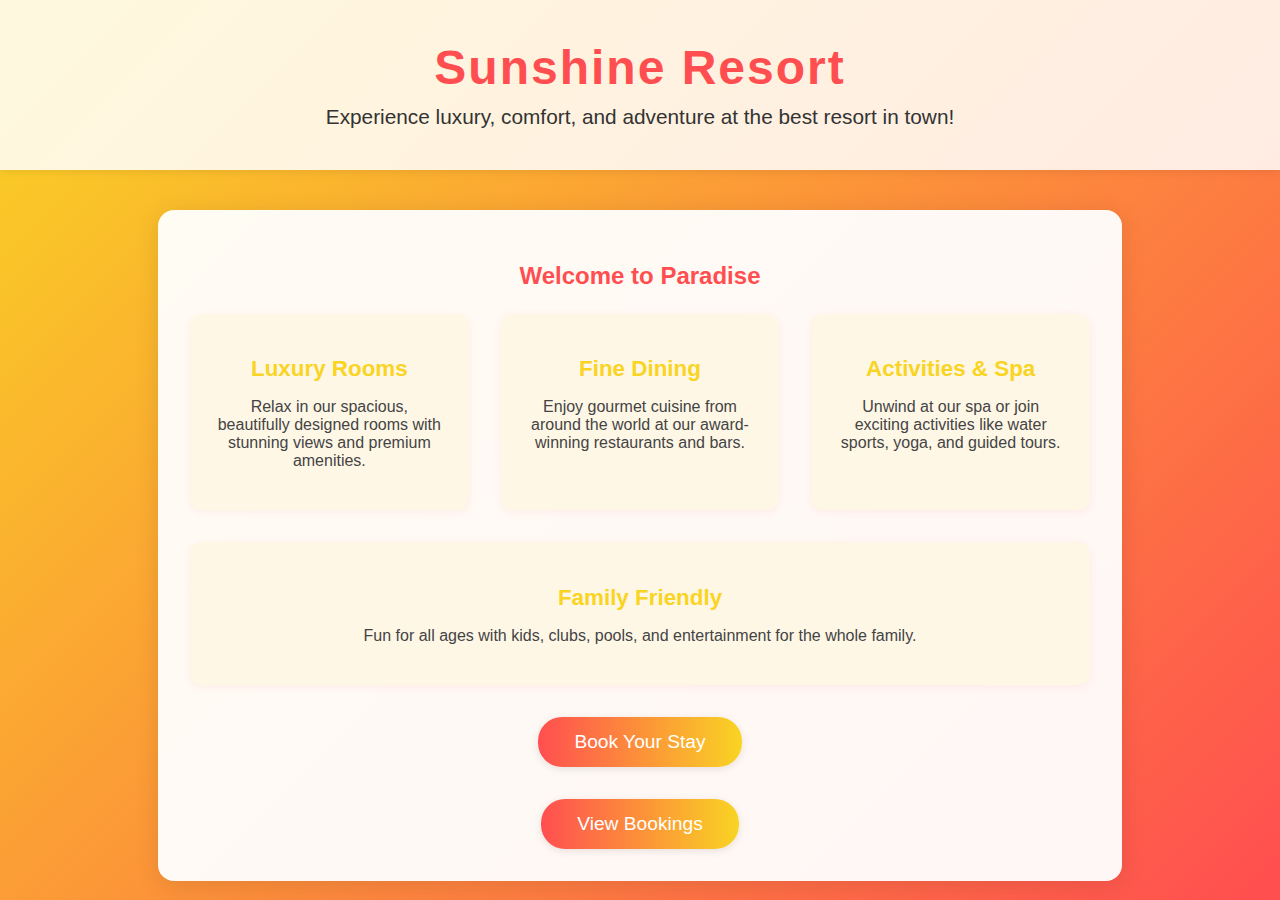
<file: sunshineresortproject/bookingapp/templates/bookingapp/index.html>
<!DOCTYPE html>
<html lang="en">
<head>
    <meta charset="UTF-8">
    <meta name="viewport" content="width=device-width, initial-scale=1.0">
    <title>Sunshine Resort</title>
    <style>
        body {
            margin: 0;
            font-family: 'Segoe UI', Arial, sans-serif;
            background: linear-gradient(135deg, #f9d423 0%, #ff4e50 100%);
            min-height: 100vh;
        }
        .header {
            background: rgba(255,255,255,0.85);
            padding: 40px 0 20px 0;
            text-align: center;
            box-shadow: 0 2px 8px rgba(0,0,0,0.08);
        }
        .header h1 {
            font-size: 3rem;
            color: #ff4e50;
            margin: 0;
            letter-spacing: 2px;
        }
        .header p {
            font-size: 1.3rem;
            color: #333;
            margin-top: 10px;
        }
        .main {
            max-width: 900px;
            margin: 40px auto;
            background: rgba(255,255,255,0.95);
            border-radius: 16px;
            box-shadow: 0 4px 24px rgba(0,0,0,0.10);
            padding: 32px;
        }
        .features {
            display: flex;
            flex-wrap: wrap;
            gap: 32px;
            justify-content: center;
            margin-top: 24px;
        }
        .feature {
            flex: 1 1 220px;
            background: #fff7e6;
            border-radius: 12px;
            box-shadow: 0 2px 8px rgba(255, 78, 80, 0.08);
            padding: 24px;
            text-align: center;
            transition: transform 0.2s;
        }
        .feature:hover {
            transform: translateY(-6px) scale(1.04);
            box-shadow: 0 6px 24px rgba(255, 78, 80, 0.15);
        }
        .feature h2 {
            color: #f9d423;
            font-size: 1.4rem;
            margin-bottom: 10px;
        }
        .feature p {
            color: #444;
            font-size: 1rem;
        }
        .cta {
            display: block;
            width: fit-content;
            margin: 32px auto 0 auto;
            padding: 14px 36px;
            background: linear-gradient(90deg, #ff4e50 0%, #f9d423 100%);
            color: #fff;
            font-size: 1.2rem;
            border: none;
            border-radius: 24px;
            cursor: pointer;
            box-shadow: 0 2px 8px rgba(0,0,0,0.10);
            transition: background 0.2s, transform 0.2s;
            text-decoration: none;
        }
        .cta:hover {
            background: linear-gradient(90deg, #f9d423 0%, #ff4e50 100%);
            transform: scale(1.05);
        }
        @media (max-width: 700px) {
            .main {
                padding: 16px;
            }
            .features {
                flex-direction: column;
                gap: 20px;
            }
        }
    </style>
    </head>
<body>
    <div class="header">       
        <h1>Sunshine Resort</h1>
        <p>Experience luxury, comfort, and adventure at the best resort in town!</p>
    </div>
    <div class="main">
        <h2 style="text-align:center; color:#ff4e50;">Welcome to Paradise</h2>
        <div class="features">
            <div class="feature">
                <h2>Luxury Rooms</h2>
                <p>Relax in our spacious, beautifully designed rooms with stunning views and premium amenities.</p>
            </div>
            <div class="feature">
                <h2>Fine Dining</h2>
                <p>Enjoy gourmet cuisine from around the world at our award-winning restaurants and bars.</p>
            </div>
            <div class="feature">
                <h2>Activities & Spa</h2>
                <p>Unwind at our spa or join exciting activities like water sports, yoga, and guided tours.</p>
            </div>
            <div class="feature">
                <h2>Family Friendly</h2>
                <p>Fun for all ages with kids, clubs, pools, and entertainment for the whole family.</p>
            </div>
        </div>
        <a href="/booking" class="cta">Book Your Stay</a>
        <a href="/display" class="cta">View Bookings</a>
    </div>
</body>
</html>
</file>
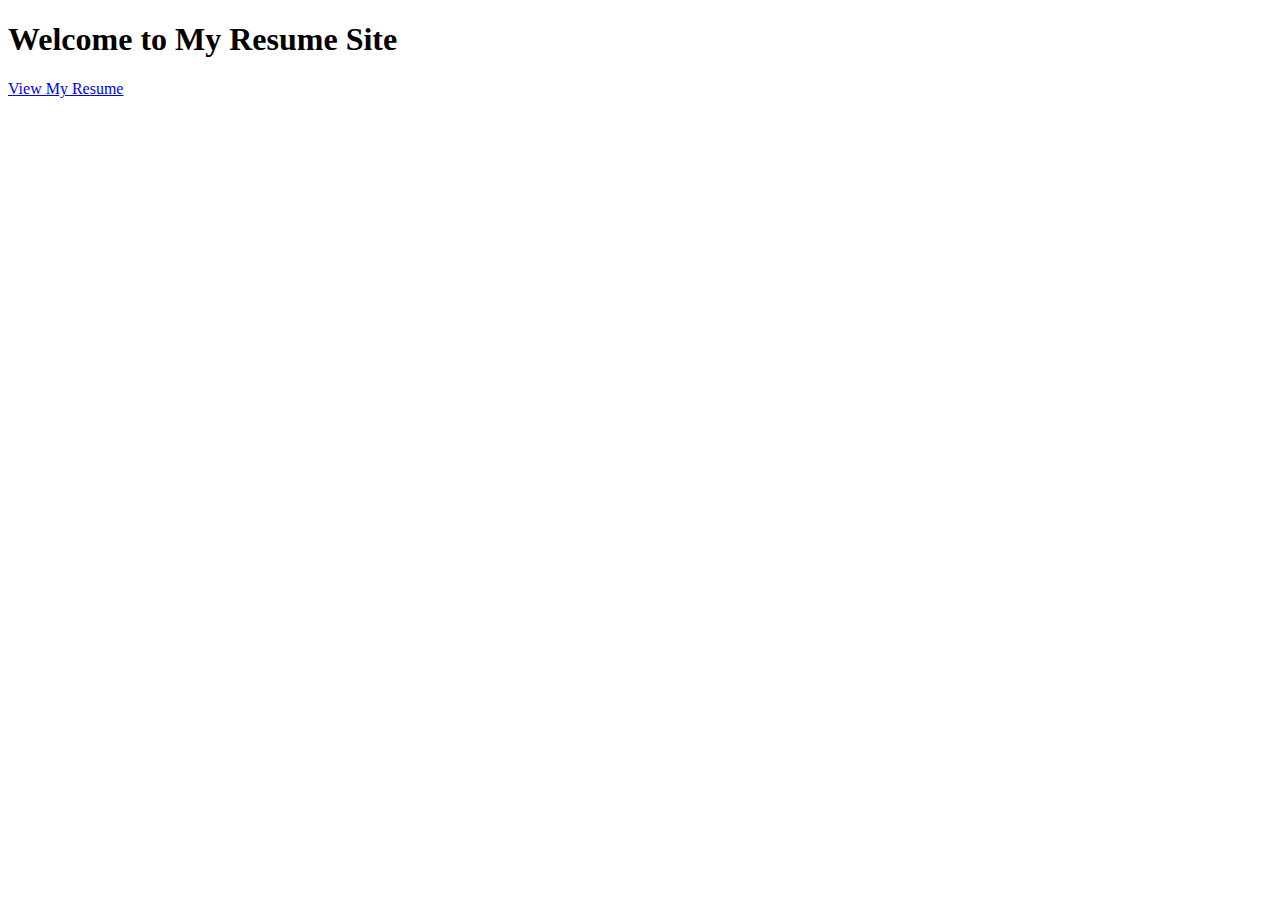
<file: resumeproject/resume/templates/resume/home.html>
<!DOCTYPE html>
<html>
<head>
    <title>Home - Resume Site</title>
</head>
<body>
    <h1>Welcome to My Resume Site</h1>
    <p><a href="{% url 'resume' %}">View My Resume</a></p>
</body>
</html>
</file>
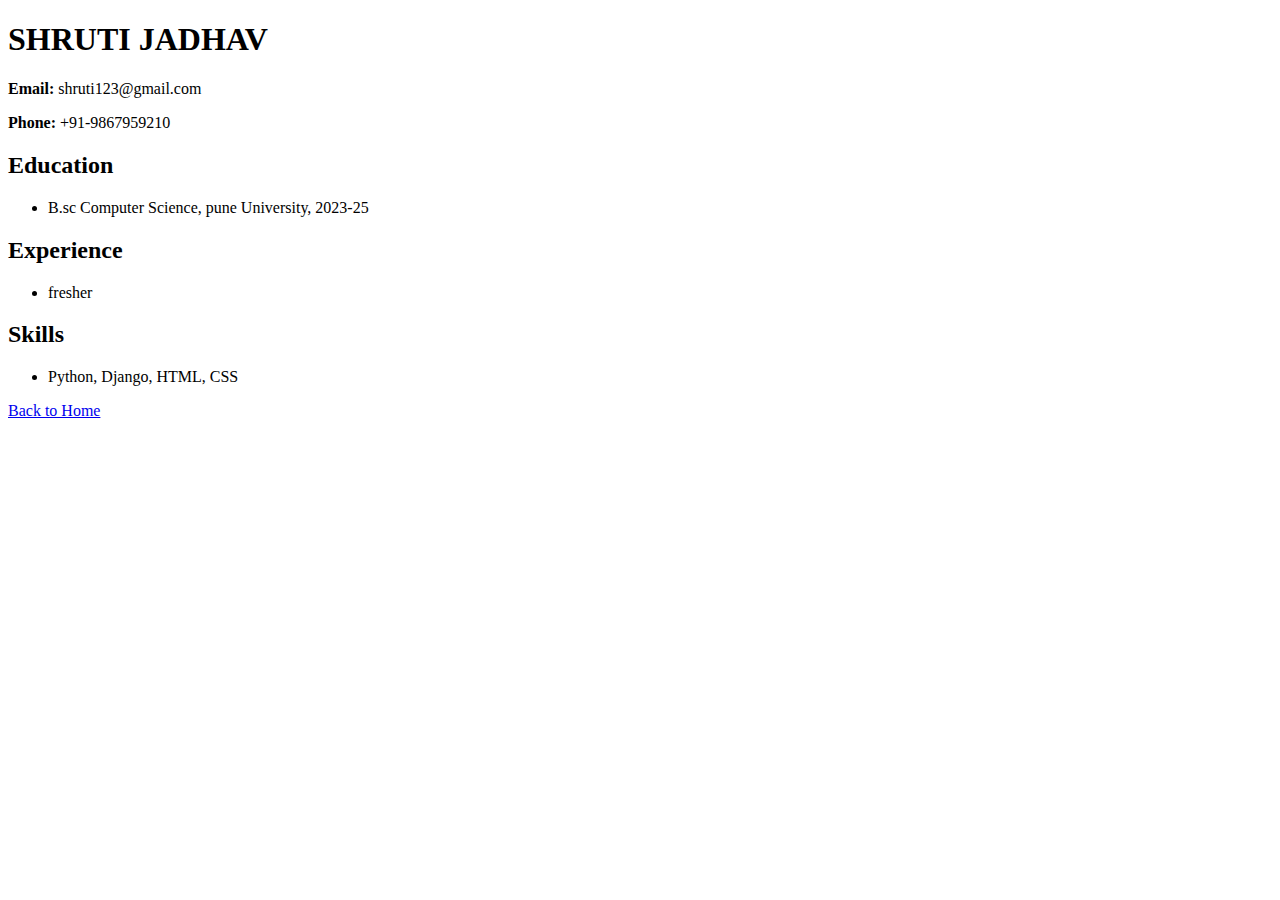
<file: resumeproject/resume/templates/resume/resume.html>
<!DOCTYPE html>
<html>
<head>
    <title>My Resume</title>
</head>
<body>
    <h1>SHRUTI JADHAV</h1>
    <p><strong>Email:</strong> shruti123@gmail.com</p>
    <p><strong>Phone:</strong> +91-9867959210</p>

    <h2>Education</h2>
    <ul>
        <li>B.sc Computer Science, pune University, 2023-25</li>
    </ul>

    <h2>Experience</h2>
    <ul>
        <li>fresher</li>
    </ul>

    <h2>Skills</h2>
    <ul>
        <li>Python, Django, HTML, CSS</li>
    </ul>

    <a href="{% url 'home' %}">Back to Home</a>
</body>
</html>
</file>
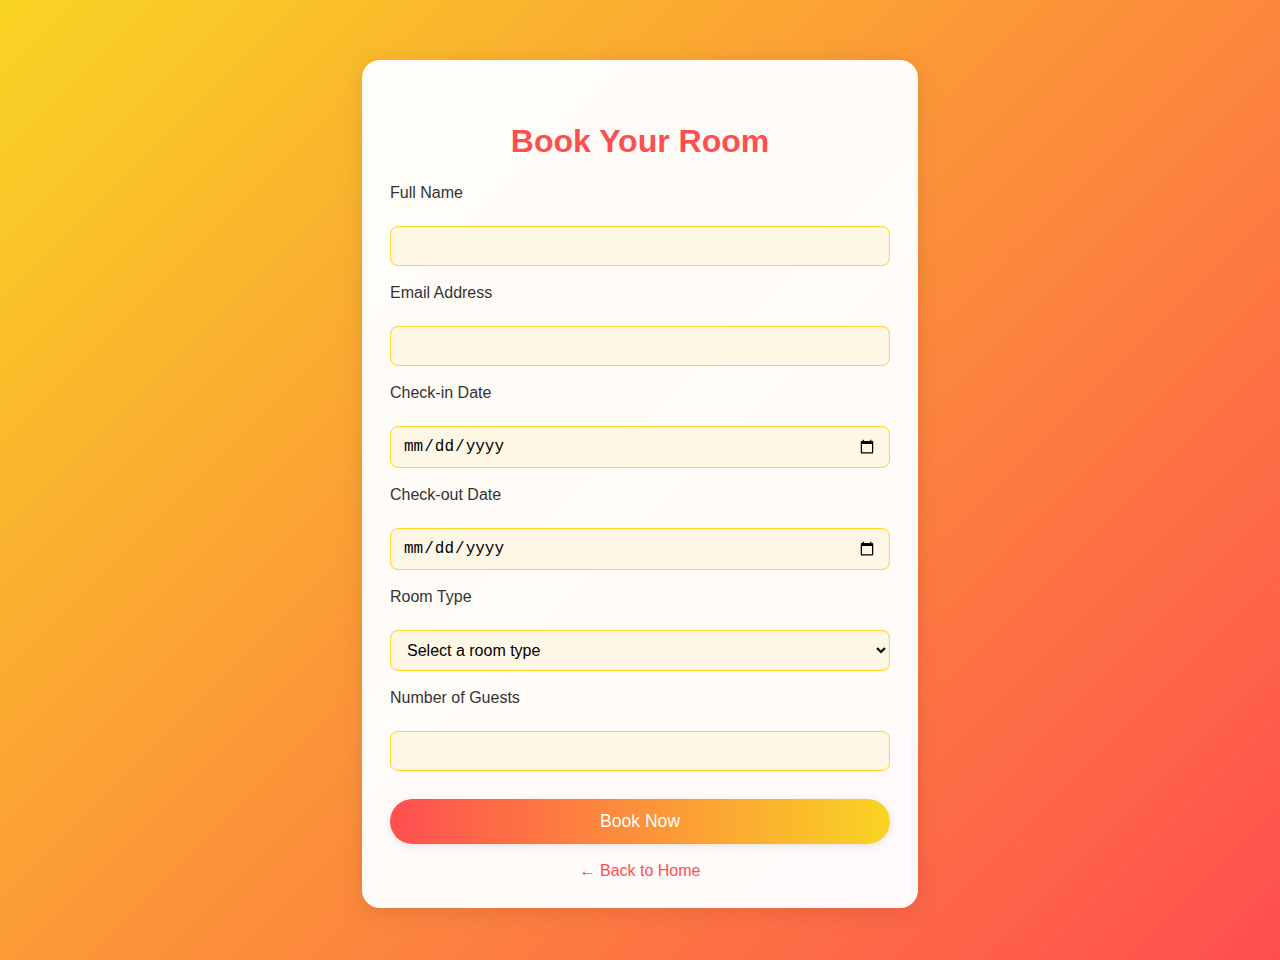
<file: sunshineresortproject/bookingapp/templates/bookingapp/booking.html>
<!DOCTYPE html>
<html lang="en">
<head>
    <meta charset="UTF-8">
    <meta name="viewport" content="width=device-width, initial-scale=1.0">
    <title>Book a Room | Sunshine Resort</title>
    <style>
        body {
            margin: 0;
            font-family: 'Segoe UI', Arial, sans-serif;
            background: linear-gradient(135deg, #f9d423 0%, #ff4e50 100%);
            min-height: 100vh;
        }
        .container {
            max-width: 500px;
            margin: 60px auto;
            background: rgba(255,255,255,0.97);
            border-radius: 18px;
            box-shadow: 0 4px 24px rgba(0,0,0,0.10);
            padding: 36px 28px 28px 28px;
        }
        h2 {
            text-align: center;
            color: #ff4e50;
            margin-bottom: 24px;
            font-size: 2rem;
        }
        form {
            display: flex;
            flex-direction: column;
            gap: 18px;
        }
        label {
            font-weight: 500;
            color: #333;
            margin-bottom: 6px;
        }
        input, select {
            padding: 10px 12px;
            border-radius: 8px;
            border: 1px solid #ffd423;
            font-size: 1rem;
            background: #fff7e6;
            transition: border 0.2s;
        }
        input:focus, select:focus {
            border: 1.5px solid #ff4e50;
            outline: none;
        }
        .btn {
            background: linear-gradient(90deg, #ff4e50 0%, #f9d423 100%);
            color: #fff;
            font-size: 1.1rem;
            border: none;
            border-radius: 24px;
            padding: 12px 0;
            cursor: pointer;
            margin-top: 10px;
            box-shadow: 0 2px 8px rgba(0,0,0,0.10);
            transition: background 0.2s, transform 0.2s;
        }
        .btn:hover {
            background: linear-gradient(90deg, #f9d423 0%, #ff4e50 100%);
            transform: scale(1.04);
        }
        .back-link {
            display: block;
            text-align: center;
            margin-top: 18px;
            color: #ff4e50;
            text-decoration: none;
            font-weight: 500;
            transition: color 0.2s;
        }
        .back-link:hover {
            color: #f9d423;
        }
        @media (max-width: 600px) {
            .container {
                padding: 16px 8px;
            }
        }
    </style>
</head>
<body>
    <div class="container">
        <h2>Book Your Room</h2>
        <form method="POST" action="/bookingapp/book/">
            <label for="name">Full Name</label>
            <input type="text" id="name" name="name" required>

            <label for="email">Email Address</label>
            <input type="email" id="email" name="email" required>

            <label for="checkin">Check-in Date</label>
            <input type="date" id="checkin" name="checkin" required>

            <label for="checkout">Check-out Date</label>
            <input type="date" id="checkout" name="checkout" required>

            <label for="roomtype">Room Type</label>
            <select id="roomtype" name="roomtype" required>
                <option value="">Select a room type</option>
                <option value="deluxe">Deluxe Room</option>
                <option value="suite">Suite</option>
                <option value="family">Family Room</option>
                <option value="villa">Villa</option>
            </select>

            <label for="guests">Number of Guests</label>
            <input type="number" id="guests" name="guests" min="1" max="10" required>

           <button type="button" class="btn" onclick="location.href='/index'"> Book Now</button>

        </form>
        <a href="/index" class="back-link">&#8592; Back to Home</a>
    </div>
</body>
</html>
</file>
